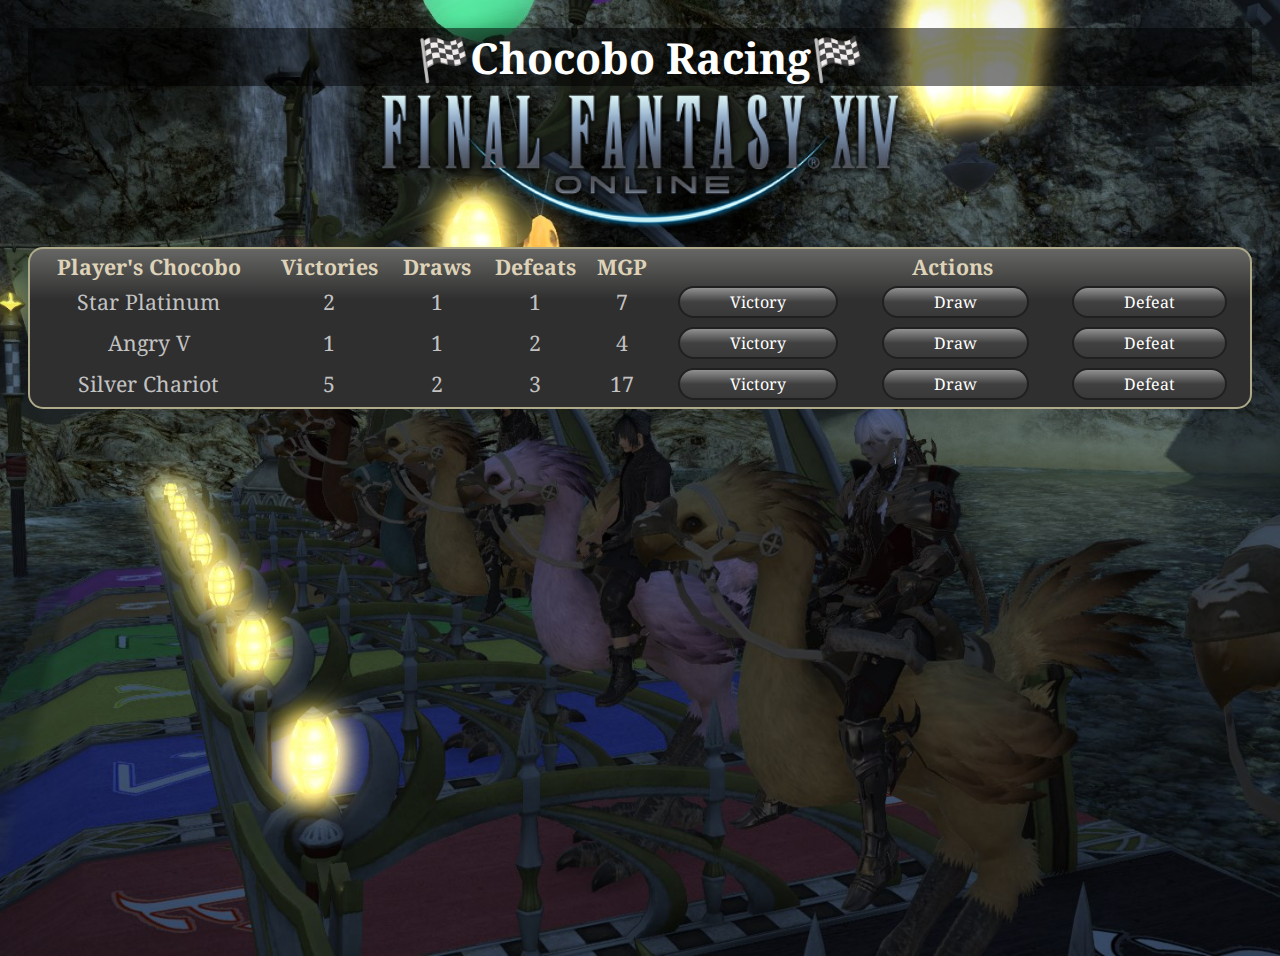
<file: src/tabela-de-classificacao/index.html>
<!DOCTYPE html>
<html lang="en">
  <head>
    <meta charset="UTF-8" />
    <meta http-equiv="X-UA-Compatible" content="IE=edge" />
    <meta name="viewport" content="width=device-width, initial-scale=1.0" />
    <title>Imersão Dev Alura - Aula 06</title>
    <link rel="shortcut icon" href="https://img.finalfantasyxiv.com/lds/promo/h/x/yxIpXXbmjNlzzPhjSZfdrU9n1Y.ico" type="image/x-icon" />
    <link rel="stylesheet" href="style.css" />
    <!-- <script src="app.js"></script> -->
  </head>
  <body>
    <div class="container">
      <h1 class="page-title">🏁Chocobo Racing🏁</h1>

      <img src="../assets/FFXIV/FFXIV_logo.png" height="150px" /><br />
      <div id="player"></div>

      <table style="width: 100%">
        <thead>
          <tr>
            <th>Player's Chocobo</th>
            <th>Victories</th>
            <th>Draws</th>
            <th>Defeats</th>
            <th>MGP</th>
            <th colspan="3">Actions</th>
          </tr>
        </thead>
        <tbody id="tabelaJogadores">
          <!-- <tr>
          <td>Paulo</td>
          <td></td>
          <td></td>
          <td></td>
          <td></td>
          <td><button onClick="adicionarVitoria()">Vitória</button></td>
          <td><button onClick="adicionarEmpate()">Empate</button></td>
          <td><button onClick="adicionarDerrota()">Derrota</button></td>
        </tr>
        <tr>
          <td>Rafa</td>
          <td></td>
          <td></td>
          <td></td>
          <td></td>
          <td><button onClick="adicionarVitoria()">Vitória</button></td>
          <td><button onClick="adicionarEmpate()">Empate</button></td>
          <td><button onClick="adicionarDerrota()">Derrota</button></td>
        </tr> -->
        </tbody>
      </table>

      <!-- THIS FIXED THE JAVASCRIPT ERROR, PUTTING ON THE FINAL -->
    </div>
    <script src="app.js"></script>
  </body>
</html>
</file>
<file: src/tabela-de-classificacao/style.css>
@import url("https://fonts.googleapis.com/css?family=Noto+Serif&display=swap");

* {
  text-align: center;
  font-family: "Noto Serif", Verdana, Geneva, Tahoma, sans-serif;
}

body {
  font-size: 16pt;

  min-height: 100vh;

  background-image: url("../assets/FFXIV/Chocobo_racing.jpg");
  background-color: #111;
  background-size: cover;
  /* background-size: 100vh; */
  background-position: center;
  background-repeat: no-repeat;
}

.container {
  text-align: center;
  padding: 20px;
  height: 100vh;
}

.page-title {
  color: #ffffff;
  margin: 0 0 5px;
}

.page-subtitle {
  color: #ffffff;
  margin-top: 5px;
}

.page-logo {
  width: 200px;
}

.alura-logo {
  width: 40px;
  position: absolute;
  top: 10px;
  right: 10px;
}

table {
  background: linear-gradient(180deg, #666764 0%, #2f2f2f 32%);
  border: 2px solid #afaa89;
  border-radius: 15px;
  border-collapse: separate;
}

h1 {
  background-color: rgba(0, 0, 0, 0.5);
  color: white;
}

th {
  color: #ded2b8;

  text-shadow: 30px;
}

td {
  color: #c2c2c2;
  padding-bottom: 5px;
}

button {
  padding: 3px 50px 3px 50px;
  color: #ffffff;
  font-size: 12pt;

  border-style: solid;
  border-radius: 25px;
  border-color: #202020;
  background: linear-gradient(180deg, #919191 0%, #404040 50%, #393939 100%);
}

button:hover,
button:active {
  background: linear-gradient(180deg, #808280 0%, #5b5d5b 50%, #4b474b 100%);
}
</file>
